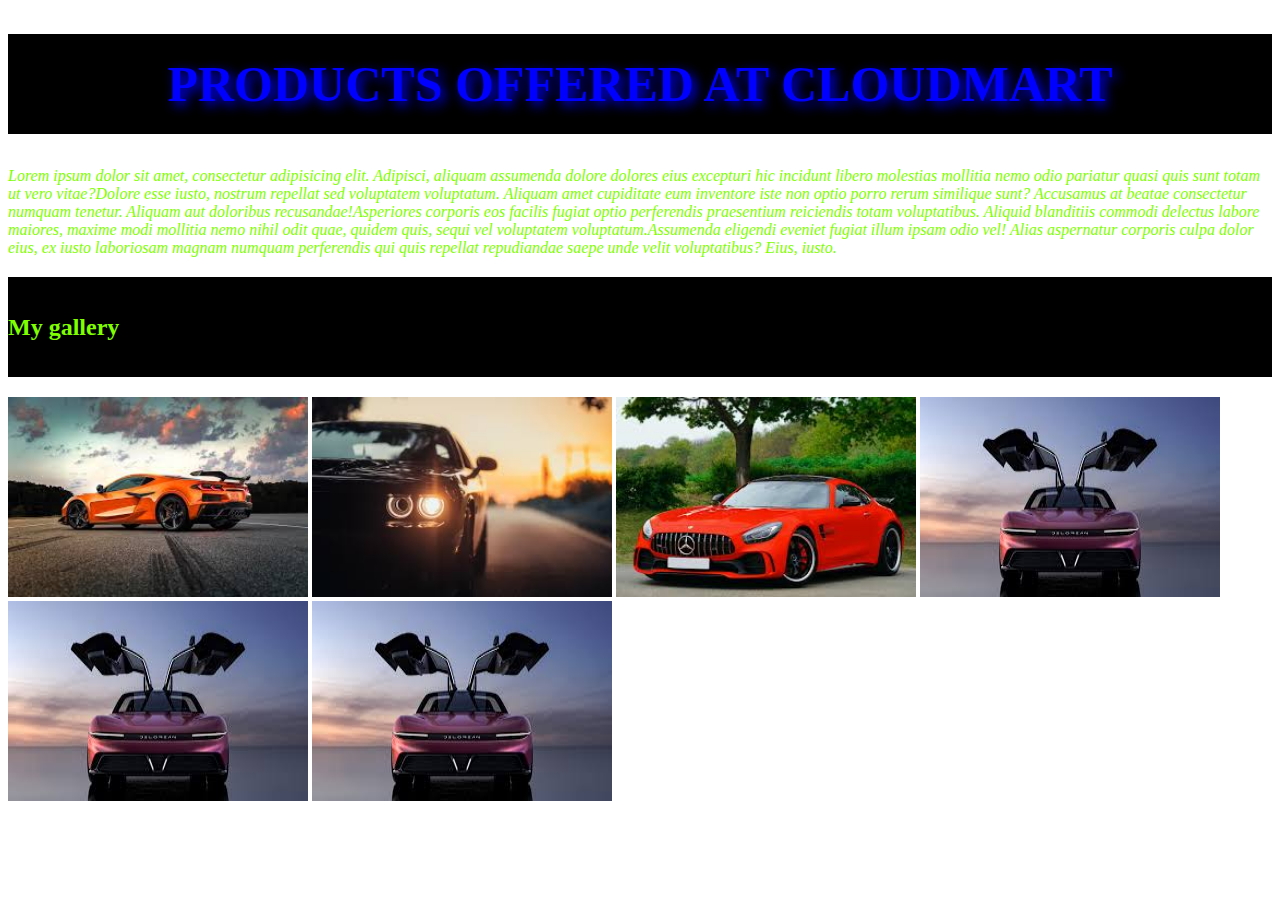
<file: Index.html>
<!doctype html>
<html lang="en">
<head>
    <meta charset="UTF-8">
    <meta name="viewport"
          content="width=device-width, user-scalable=no, initial-scale=1.0, maximum-scale=1.0, minimum-scale=1.0">
    <meta http-equiv="X-UA-Compatible" content="ie=edge">
    <title>Index Page</title>
    <link rel="icon" href="assets/index.png">
    <style>
        h1{
            font-size: 50px;
            text-shadow: 4px 4px 12px ;
        }
        p{
            font-style: italic;
            color: chartreuse;
        }
img{
    width: 300px;
    height: 200px;
}
h2{
    background-color: black;
    color: blue;
    line-height: 100px;

}
h1:hover{
    background-color: blue;
}
img:hover{
    opacity: 0;

}
    </style>
</head>
<h1 style="color: blue; text-align: center; background-color: black;line-height: 100px">PRODUCTS OFFERED AT CLOUDMART</h1>
<p><span><u><b></b></u>Lorem ipsum dolor sit amet, consectetur adipisicing elit. Adipisci, aliquam assumenda dolore dolores eius excepturi hic incidunt libero molestias mollitia nemo odio pariatur quasi quis sunt totam ut vero vitae?</span><span>Dolore esse iusto, nostrum repellat sed voluptatem voluptatum. Aliquam amet cupiditate eum inventore iste non optio porro rerum similique sunt? Accusamus at beatae consectetur numquam tenetur. Aliquam aut doloribus recusandae!</span><span>Asperiores corporis eos facilis fugiat optio perferendis praesentium reiciendis totam voluptatibus. Aliquid blanditiis commodi delectus labore maiores, maxime modi mollitia nemo nihil odit quae, quidem quis, sequi vel voluptatem voluptatum.</span><span>Assumenda eligendi eveniet fugiat illum ipsam odio vel! Alias aspernatur corporis culpa dolor eius, ex iusto laboriosam magnam numquam perferendis qui quis repellat repudiandae saepe unde velit voluptatibus? Eius, iusto.</span></p>

<a href="home.html"target="_blank"></a>
<a href="list.html" target="_blank"></a>
<h2 style="color: chartreuse">My gallery</h2>
<img src="assets/car2.jpeg" alt="">
<img src="assets/car6.jpeg" alt="">
<img src="assets/car7.jpeg" alt="">
<img src="assets/car8.jpeg" alt="">
<img src="assets/car8.jpeg" alt="">
<img src="assets/car8.jpeg" alt="">
<body>

</body>
</html>
</file>
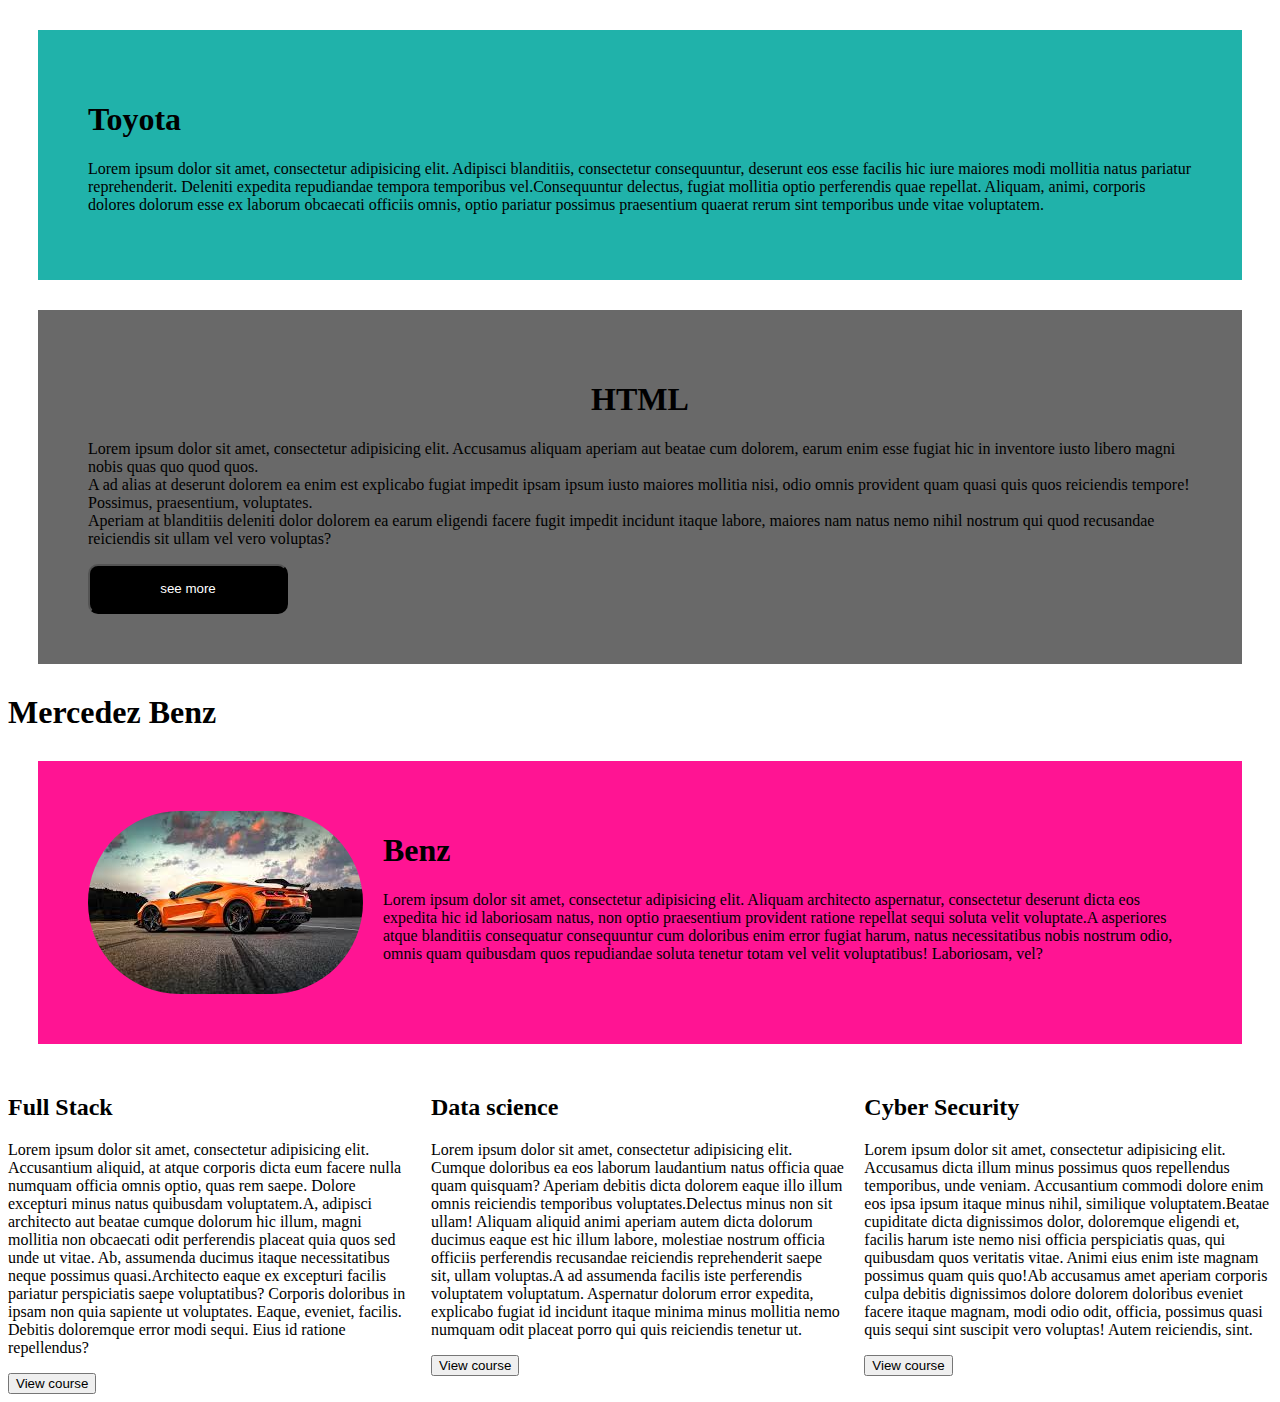
<file: About.html>
<!doctype html>
<html lang="en" xmlns="http://www.w3.org/1999/html">
<head>
    <meta charset="UTF-8">
    <meta name="viewport"
          content="width=device-width, user-scalable=no, initial-scale=1.0, maximum-scale=1.0, minimum-scale=1.0">
    <meta http-equiv="X-UA-Compatible" content="ie=edge">
    <title>About Page</title>

  <style>
    #division1{
      background-color: lightseagreen;
      margin: 30px;
      padding: 50px;
    }
    #two{
      background-color: dimgray;
      margin: 30px;
      padding: 50px;
    }
    #two h1 {
      text-align: center;
    }
    #two button{
      background-color: black;
      color: white;
      width: 200px;
      height: 50px;
      border-radius: 10px;
    }

    p:hover{
        background-color: #003cff;

    }
    h1:hover{
        background-color: white;

    }
    #two button:hover{
        background-color: white;
    }
    p:hover{
        background-color: #003cff;
    }
    #mydiv{
        background-color: deeppink;
        display: flex;
        margin: 30px;
        padding: 50px;
    }
    #myimage {
        margin-right: 20px;
        border-radius: 450px;
    }
    #main{
        display: flex;
    }
    
    
    .mydivision{
        margin-right: 20px;
    }




  </style>


</head>
<body>


<div id="division1">
  <h1>Toyota</h1>
<p><span>Lorem ipsum dolor sit amet, consectetur adipisicing elit. Adipisci blanditiis, consectetur consequuntur, deserunt eos esse facilis hic iure maiores modi mollitia natus pariatur reprehenderit. Deleniti expedita repudiandae tempora temporibus vel.</span><span>Consequuntur delectus, fugiat mollitia optio perferendis quae repellat. Aliquam, animi, corporis dolores dolorum esse ex laborum obcaecati officiis omnis, optio pariatur possimus praesentium quaerat rerum sint temporibus unde vitae voluptatem.</span></p>

</div>

<div id="two">
  <h1>HTML</h1>
  <p>
  <div>Lorem ipsum dolor sit amet, consectetur adipisicing elit. Accusamus aliquam aperiam aut beatae cum dolorem, earum
    enim esse fugiat hic in inventore iusto libero magni nobis quas quo quod quos.
  </div>
  <div>A ad alias at deserunt dolorem ea enim est explicabo fugiat impedit ipsam ipsum iusto maiores mollitia nisi, odio
    omnis provident quam quasi quis quos reiciendis tempore! Possimus, praesentium, voluptates.
  </div>
  <div>Aperiam at blanditiis deleniti dolor dolorem ea earum eligendi facere fugit impedit incidunt itaque labore,
    maiores nam natus nemo nihil nostrum qui quod recusandae reiciendis sit ullam vel vero voluptas?
  </div> </p>
  <button>see more</button>
</div>

<h1>Mercedez Benz</h1>
<div id="mydiv">
    <img src="assets/car2.jpeg" alt="" id="myimage">

    <div>
        <h1>Benz</h1>
        <p><span>Lorem ipsum dolor sit amet, consectetur adipisicing elit. Aliquam architecto aspernatur, consectetur deserunt dicta eos expedita hic id laboriosam natus, non optio praesentium provident ratione repellat sequi soluta velit voluptate.</span><span>A asperiores atque blanditiis consequatur consequuntur cum doloribus enim error fugiat harum, natus necessitatibus nobis nostrum odio, omnis quam quibusdam quos repudiandae soluta tenetur totam vel velit voluptatibus! Laboriosam, vel?</span></p>
    </div>
</div>


<div id="main">
    <div class="mydivision">
        <!---Full stack--->
    <h2>Full Stack</h2>
    <p><span>Lorem ipsum dolor sit amet, consectetur adipisicing elit. Accusantium aliquid, at atque corporis dicta eum facere nulla numquam officia omnis optio, quas rem saepe. Dolore excepturi minus natus quibusdam voluptatem.</span><span>A, adipisci architecto aut beatae cumque dolorum hic illum, magni mollitia non obcaecati odit perferendis placeat quia quos sed unde ut vitae. Ab, assumenda ducimus itaque necessitatibus neque possimus quasi.</span><span>Architecto eaque ex excepturi facilis pariatur perspiciatis saepe voluptatibus? Corporis doloribus in ipsam non quia sapiente ut voluptates. Eaque, eveniet, facilis. Debitis doloremque error modi sequi. Eius id ratione repellendus?</span></p>
     <button>View course</button>
</div >

<div class="mydivision">
    <!---Data science--->
    <h2>Data science</h2>
    <p><span>Lorem ipsum dolor sit amet, consectetur adipisicing elit. Cumque doloribus ea eos laborum laudantium natus officia quae quam quisquam? Aperiam debitis dicta dolorem eaque illo illum omnis reiciendis temporibus voluptates.</span><span>Delectus minus non sit ullam! Aliquam aliquid animi aperiam autem dicta dolorum ducimus eaque est hic illum labore, molestiae nostrum officia officiis perferendis recusandae reiciendis reprehenderit saepe sit, ullam voluptas.</span><span>A ad assumenda facilis iste perferendis voluptatem voluptatum. Aspernatur dolorum error expedita, explicabo fugiat id incidunt itaque minima minus mollitia nemo numquam odit placeat porro qui quis reiciendis tenetur ut.</span></p>
     <button>View course</button>

</div>

<div>
    <!---Cyber Security--->
    <h2>Cyber Security</h2>
    <p><span>Lorem ipsum dolor sit amet, consectetur adipisicing elit. Accusamus dicta illum minus possimus quos repellendus temporibus, unde veniam. Accusantium commodi dolore enim eos ipsa ipsum itaque minus nihil, similique voluptatem.</span><span>Beatae cupiditate dicta dignissimos dolor, doloremque eligendi et, facilis harum iste nemo nisi officia perspiciatis quas, qui quibusdam quos veritatis vitae. Animi eius enim iste magnam possimus quam quis quo!</span><span>Ab accusamus amet aperiam corporis culpa debitis dignissimos dolore dolorem doloribus eveniet facere itaque magnam, modi odio odit, officia, possimus quasi quis sequi sint suscipit vero voluptas! Autem reiciendis, sint.</span></p>
    <button>View course</button>
</div>
</div>
</body>
</html>
</file>
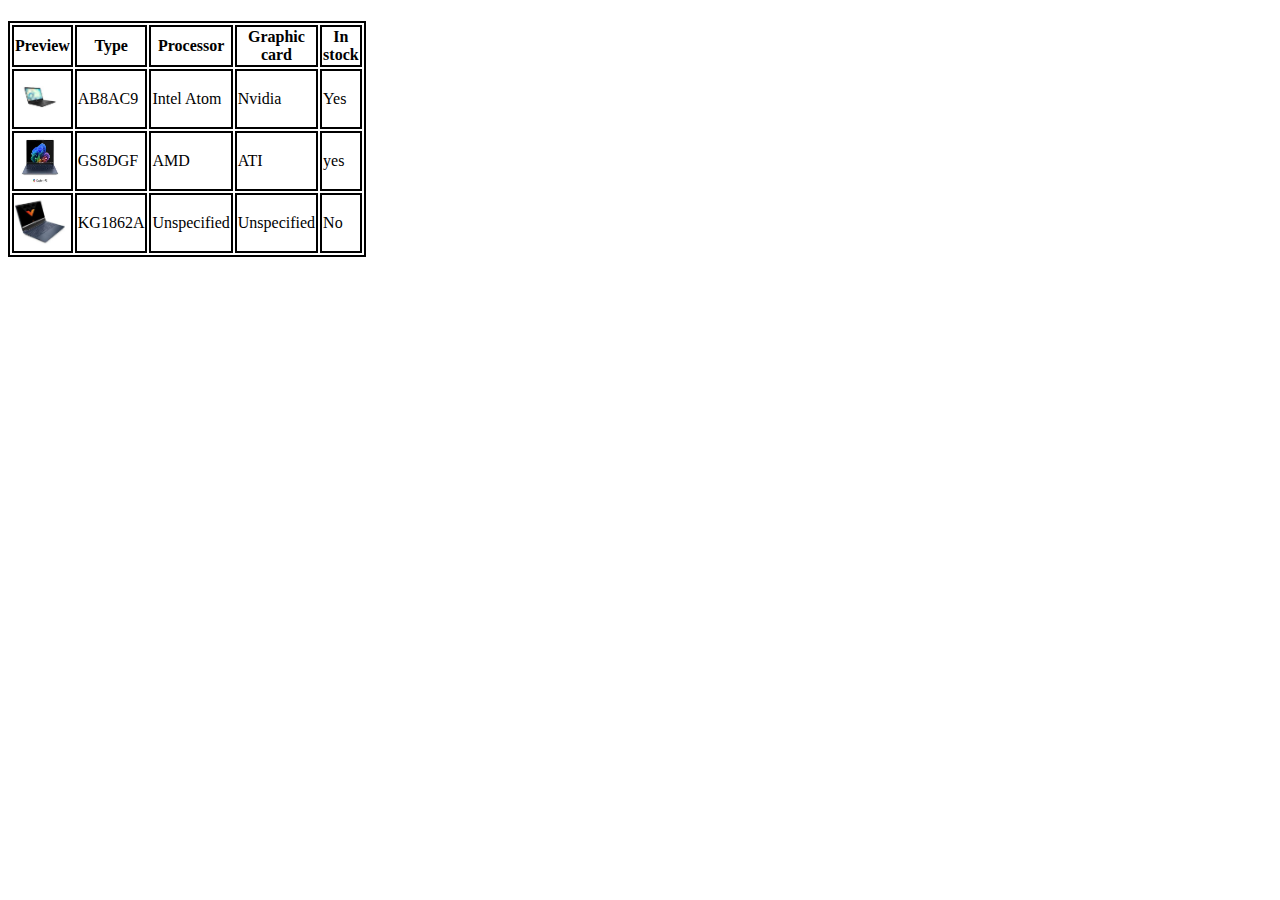
<file: assignment.html>
<!doctype html>
<html lang="en">
<head>
    <meta charset="UTF-8">
    <meta name="viewport"
          content="width=device-width, user-scalable=no, initial-scale=1.0, maximum-scale=1.0, minimum-scale=1.0">
    <meta http-equiv="X-UA-Compatible" content="ie=edge">
    <title></title>

    <style>
        table, th, td{
            border: 2px solid ;

        }

        table{
            width: 200px;
            height: 200px;
            background-color: white;

        }

        h1{
            text-align: center;
        }
        img{
            height: 50px;
            width: 50px;
        }
    </style>
</head>
<body>

<h1></h1>

<table>
    <tr>
        <th>Preview</th>
        <th>Type</th>
        <th>Processor</th>
        <th>Graphic card</th>
        <th>In stock</th>
    </tr>
    
    <tr>
        <td><img src="assets/lapy%201.jpeg" alt=""></td>
        <td>AB8AC9</td>
        <td>Intel Atom</td>
        <td>Nvidia</td>
        <td>Yes</td>
    </tr>
    
    <tr>
        <td><img src="assets/lapy%204.jpeg" alt=""></td>
        <td>GS8DGF</td>
        <td>AMD</td>
        <td>ATI</td>
        <td>yes</td>
    </tr>
    
    <tr>
        <td><img src="assets/lapy%206.jpeg" alt=""></td>
        <td>KG1862A</td>
        <td>Unspecified</td>
        <td>Unspecified</td>
        <td>No</td>
    </tr>
</table>

</body>
</html>
</file>
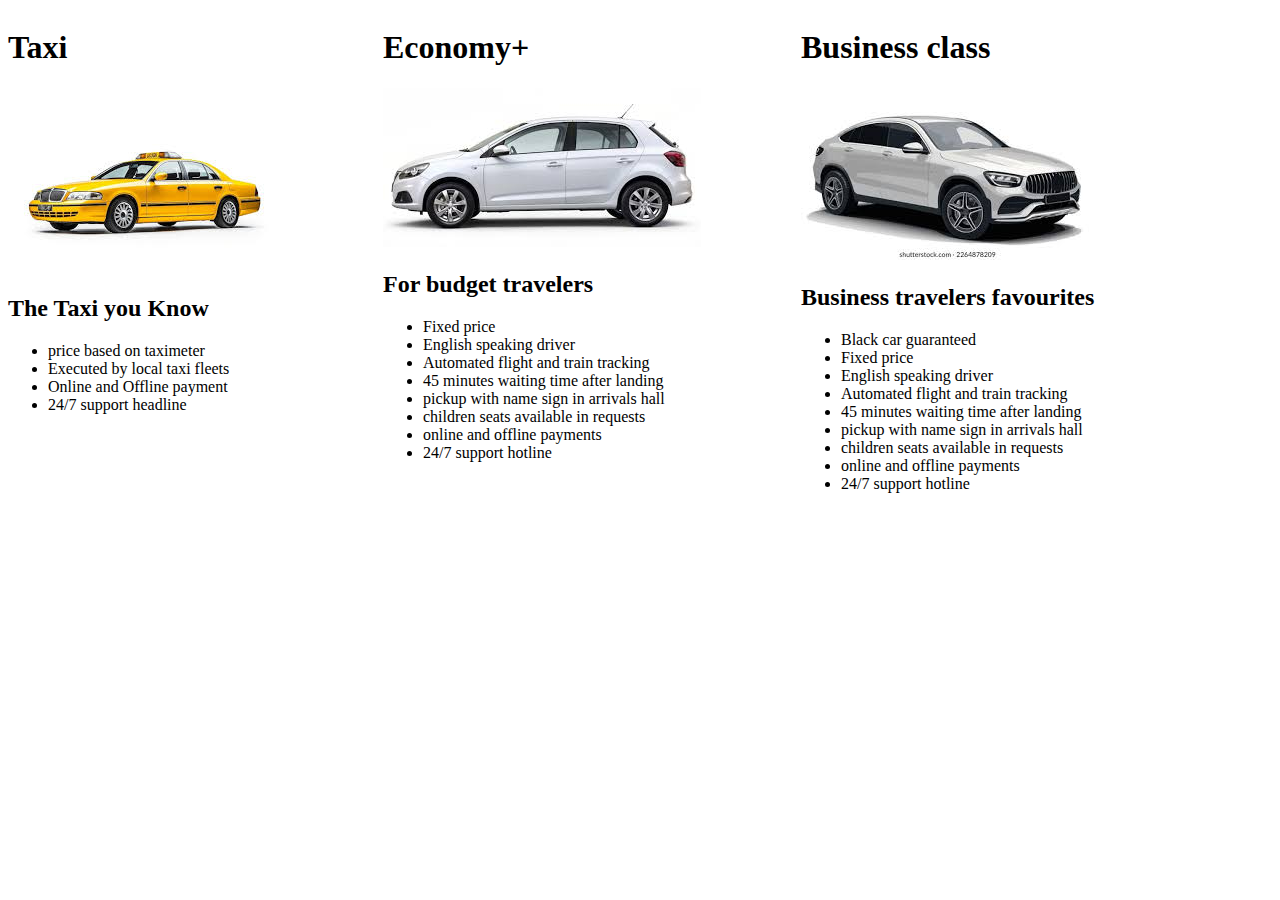
<file: Assigno.html>
<!doctype html>
<html lang="en">
<head>
    <meta charset="UTF-8">
    <meta name="viewport"
          content="width=device-width, user-scalable=no, initial-scale=1.0, maximum-scale=1.0, minimum-scale=1.0">
    <meta http-equiv="X-UA-Compatible" content="ie=edge">
    <title>Document</title>

  <style>
    #Main{
      display: flex;
    }
    .ouroffers{
      margin-right: 100px;
    }

  </style>
</head>
<body>

<div id="Main">
  <div class="ouroffers">
  <h1>Taxi</h1>
    <img src="assets/Taxi.jpeg" alt="">
  <h2>The Taxi you Know</h2>
  <ul>
    <li>price based on taximeter</li>
    <li>Executed by local taxi fleets</li>
    <li>Online and Offline payment</li>
    <li>24/7 support headline</li>
  </ul>
  </div>
  
  <div class="ouroffers">
    <h1>Economy+</h1>
    <img src="assets/economy.jpeg" alt="">
    <h2>For budget travelers</h2>
    <ul>
      <li>Fixed price</li>
      <li>English speaking driver</li>
      <li>Automated flight and train tracking</li>
      <li>45 minutes waiting time after landing</li>
      <li>pickup with name sign in arrivals hall</li>
      <li>children seats available in requests</li>
      <li>online and offline payments</li>
      <li>24/7 support hotline</li>
    </ul>
  </div>
  
  <div class="ouroffers">
    <h1>Business class</h1>
    <img src="assets/business.jpeg" alt="">
    <h2>Business travelers favourites</h2>
    <ul>
      <li>Black car guaranteed</li>
      <li>Fixed price</li>
      <li>English speaking driver</li>
      <li>Automated flight and train tracking</li>
      <li>45 minutes waiting time after landing</li>
      <li>pickup with name sign in arrivals hall</li>
      <li>children seats available in requests</li>
      <li>online and offline payments</li>
      <li>24/7 support hotline</li>
    </ul>
  </div>
</div>
  


</body>
</html>
</file>
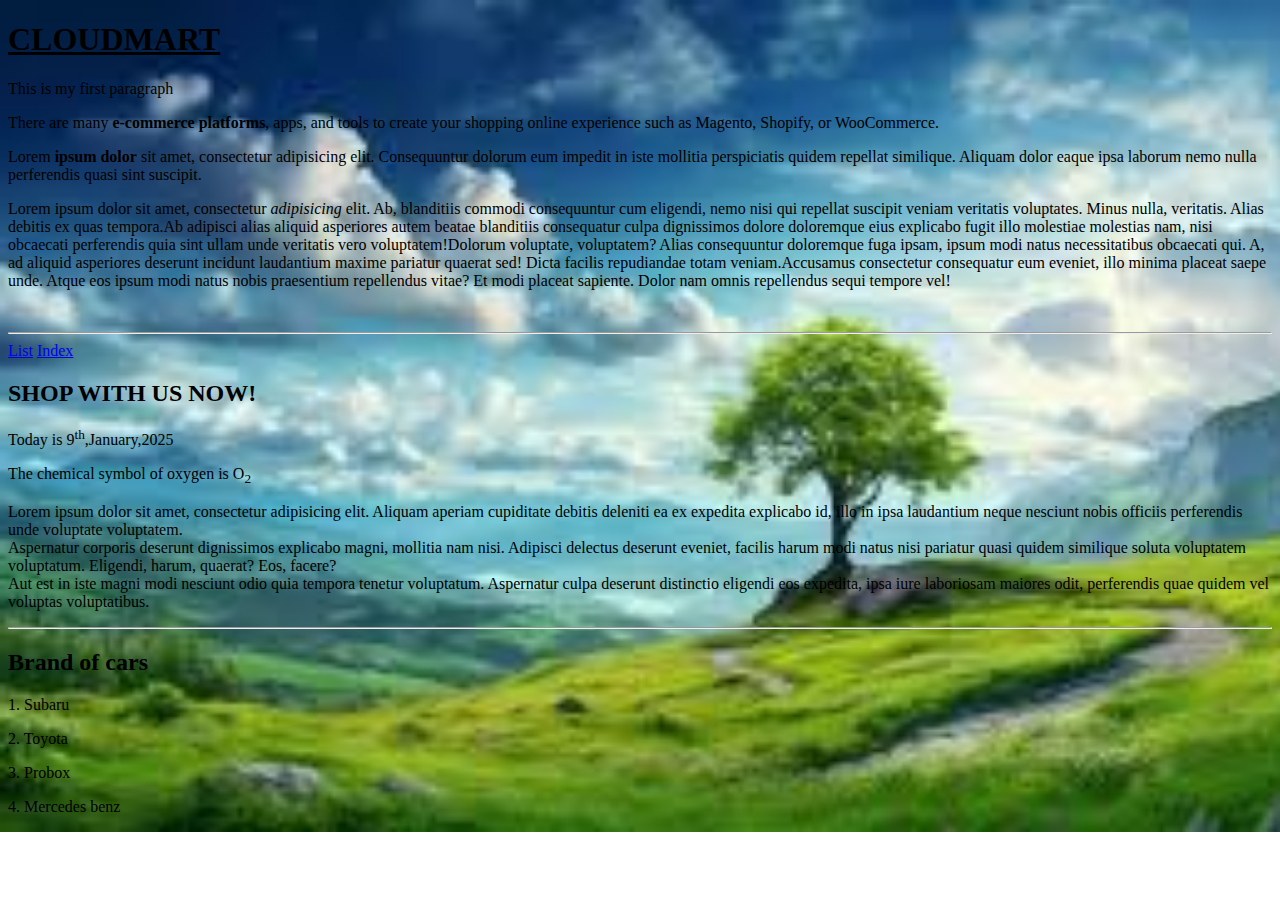
<file: home.html>
<!doctype html>
<html lang="en">
<head>
    <meta charset="UTF-8">
    <meta name="viewport"
          content="width=device-width, user-scalable=no, initial-scale=1.0, maximum-scale=1.0, minimum-scale=1.0">
    <meta http-equiv="X-UA-Compatible" content="ie=edge">
    <title>Homepage</title>
    <link rel="icon" href="assets/green-home-icon-sign-on-260nw-2502356071.webp">

    <style>
            body{
            background-image: url("assets/background.jpeg");
            background-repeat: no-repeat;
            background-size: cover;
        }
    </style>
</head>

<body>


<h1><u>CLOUDMART</u></h1>
<P>This is my first paragraph</P>
<p>There are many <b>e-commerce platforms</b>, apps, and tools to create your shopping online experience such as Magento, Shopify, or WooCommerce. </p>
<p>Lorem <b>ipsum dolor</b> sit amet, consectetur adipisicing elit. Consequuntur dolorum eum impedit in iste mollitia perspiciatis quidem repellat similique. Aliquam dolor eaque ipsa laborum nemo nulla perferendis quasi sint suscipit.</p>
<p><span>Lorem ipsum dolor sit amet, consectetur <i>adipisicing </i>elit. Ab, blanditiis commodi consequuntur cum eligendi, nemo nisi qui repellat suscipit veniam veritatis voluptates. Minus nulla, veritatis. Alias debitis ex quas tempora.</span><span>Ab adipisci alias aliquid asperiores autem beatae blanditiis consequatur culpa dignissimos dolore doloremque eius explicabo fugit illo molestiae molestias nam, nisi obcaecati perferendis quia sint ullam unde veritatis vero voluptatem!</span><span>Dolorum voluptate, voluptatem? Alias consequuntur doloremque fuga ipsam, ipsum modi natus necessitatibus obcaecati qui. A, ad aliquid asperiores deserunt incidunt laudantium maxime pariatur quaerat sed! Dicta facilis repudiandae totam veniam.</span><span>Accusamus consectetur consequatur eum eveniet, illo minima placeat saepe unde. Atque eos ipsum modi natus nobis praesentium repellendus vitae? Et modi placeat sapiente. Dolor nam omnis repellendus sequi tempore vel!</span></p>


<br>
<hr>

<a href="list.html" target="_blank">List</a>
<a href="Index.html" target="_blank">Index</a>
<h2>SHOP WITH US NOW!</h2>
<p>Today is 9<sup>th</sup>,January,2025</p>
<p>The chemical symbol of oxygen is O<sub>2</sub></p>
<P>
<div>Lorem ipsum dolor sit amet, consectetur adipisicing elit. Aliquam aperiam cupiditate debitis deleniti ea ex
  expedita explicabo id, illo in ipsa laudantium neque nesciunt nobis officiis perferendis unde voluptate voluptatem.
</div>
<div>Aspernatur corporis deserunt dignissimos explicabo magni, mollitia nam nisi. Adipisci delectus deserunt eveniet,
  facilis harum modi natus nisi pariatur quasi quidem similique soluta voluptatem voluptatum. Eligendi, harum, quaerat?
  Eos, facere?
</div>
<div>Aut est in iste magni modi nesciunt odio quia tempora tenetur voluptatum. Aspernatur culpa deserunt distinctio
  eligendi eos expedita, ipsa iure laboriosam maiores odit, perferendis quae quidem vel voluptas voluptatibus.
</div></P>
<hr>

<h2>Brand of cars</h2>
<p>1. Subaru</p>
<p>2. Toyota</p>
<p>3. Probox</p>
<p>4. Mercedes benz</p>


</body>
</html>
</file>
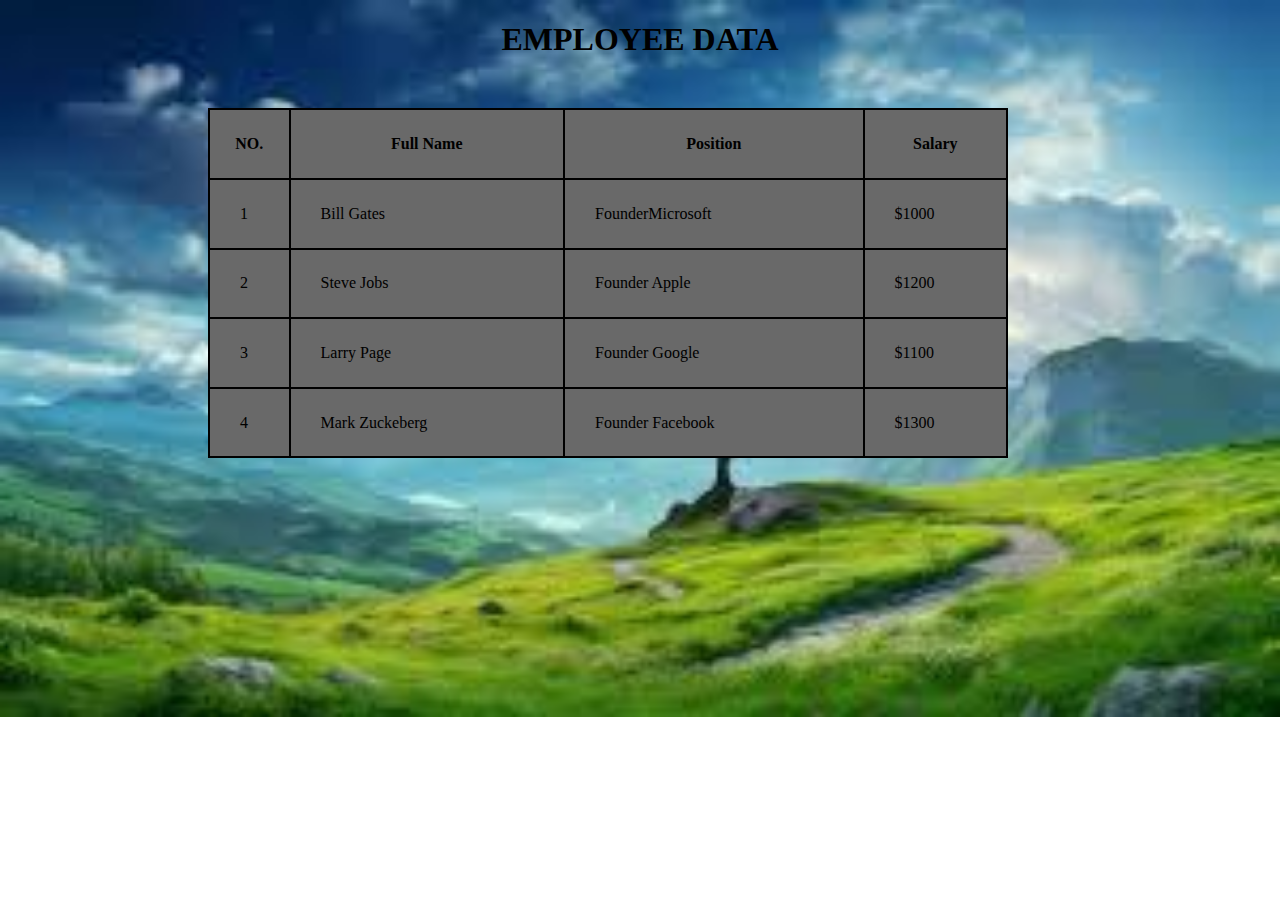
<file: Information.html>
<!doctype html>
<html lang="en">
<head>
    <meta charset="UTF-8">
    <meta name="viewport"
          content="width=device-width, user-scalable=no, initial-scale=1.0, maximum-scale=1.0, minimum-scale=1.0">
    <meta http-equiv="X-UA-Compatible" content="ie=edge">
    <title>Employees</title>
    <style>
        table, th, td{
            border: 2px solid black;
            border-collapse: collapse;
        }
        table{
            width: 800px;
            height: 350px;
            background-color: dimgray;
            margin-left: 200px;
            margin-top: 50px;
        }
        td{
            padding-left: 30px;

        }
        h1{
            text-align: center;
        }
        body{
            background-image: url("assets/background.jpeg");
            background-repeat: no-repeat;
            background-size: cover;
        }



    </style>
</head>
<body>

<h1>EMPLOYEE DATA</h1>

<table>
    <tr>
        <th>NO.</th>
        <th>Full Name</th>
        <th>Position</th>
        <th>Salary</th>
    </tr>

    <tr>
        <td>1</td>
        <td>Bill Gates</td>
        <td>FounderMicrosoft</td>
        <td>$1000</td>
    </tr>

    <tr>
        <td>2</td>
        <td>Steve Jobs</td>
        <td>Founder Apple</td>
        <td>$1200</td>
    </tr>

    <tr>
        <td>3</td>
        <td>Larry Page</td>
        <td>Founder Google</td>
        <td>$1100</td>
    </tr>

    <tr>
        <td>4</td>
        <td>Mark Zuckeberg</td>
        <td>Founder Facebook</td>
        <td>$1300</td>
    </tr>
</table>
</body>
</html>
</file>
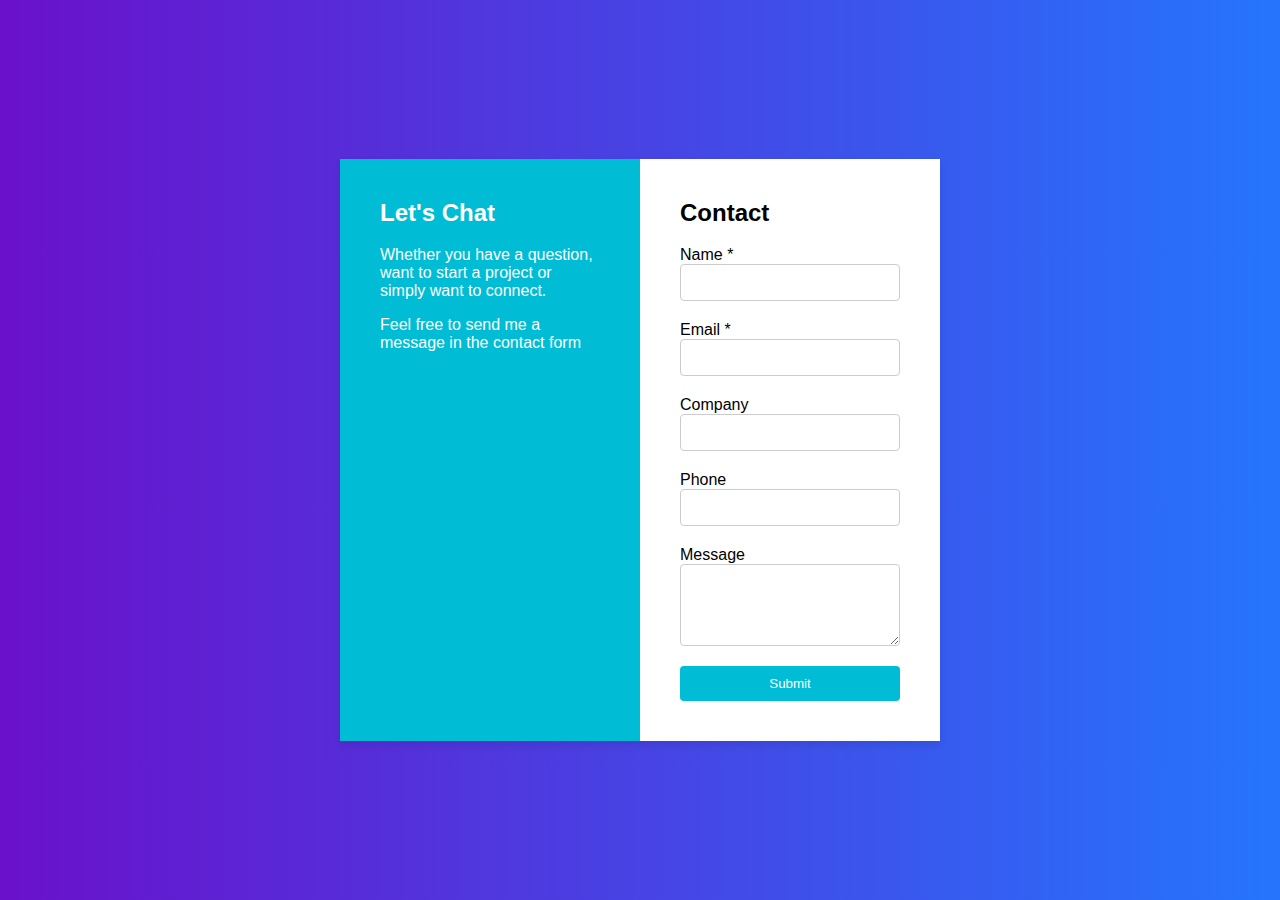
<file: lets chat.html>
<!DOCTYPE html>
<html lang="en">
<head>
    <meta charset="UTF-8">
    <meta name="viewport" content="width=device-width, initial-scale=1.0">
    <title>Contact Form</title>
    <style>
        body {
            font-family: Arial, sans-serif;
            background: linear-gradient(to right, #6a11cb, #2575fc);
            display: flex;
            justify-content: center;
            align-items: center;
            height: 100vh;
            margin: 0;
        }
        .container {
            display: flex;
            width: 600px;
            box-shadow: 0 4px 8px rgba(0, 0, 0, 0.1);
        }
        .left {
            background-color: #00bcd4;
            color: white;
            padding: 40px;
            flex: 1;
        }
        .right {
            background-color: white;
            padding: 40px;
            flex: 1;
        }
        h2 {
            margin-top: 0;
        }
        form {
            display: flex;
            flex-direction: column;
        }
        input, textarea {
            margin-bottom: 20px;
            padding: 10px;
            border: 1px solid #ccc;
            border-radius: 4px;
        }
        button {
            padding: 10px;
            background-color: #00bcd4;
            color: white;
            border: none;
            border-radius: 4px;
            cursor: pointer;
        }
        button:hover {
            background-color: #0097a7;
        }
    </style>
</head>
<body>
    <div class="container">
        <div class="left">
            <h2>Let's Chat</h2>
            <p>Whether you have a question, want to start a project or simply want to connect.</p>
            <p>Feel free to send me a message in the contact form</p>
        </div>
        <div class="right">
            <h2>Contact</h2>
            <form>
                <label for="name">Name *</label>
                <input type="text" id="name" name="name" required>
                <label for="email">Email *</label>
                <input type="email" id="email" name="email" required>
                <label for="company">Company</label>
                <input type="text" id="company" name="company">
                <label for="phone">Phone</label>
                <input type="tel" id="phone" name="phone">
                <label for="message">Message</label>
                <textarea id="message" name="message" rows="4"></textarea>
                <button type="submit">Submit</button>
            </form>
        </div>
    </div>
</body>
</html>
</file>
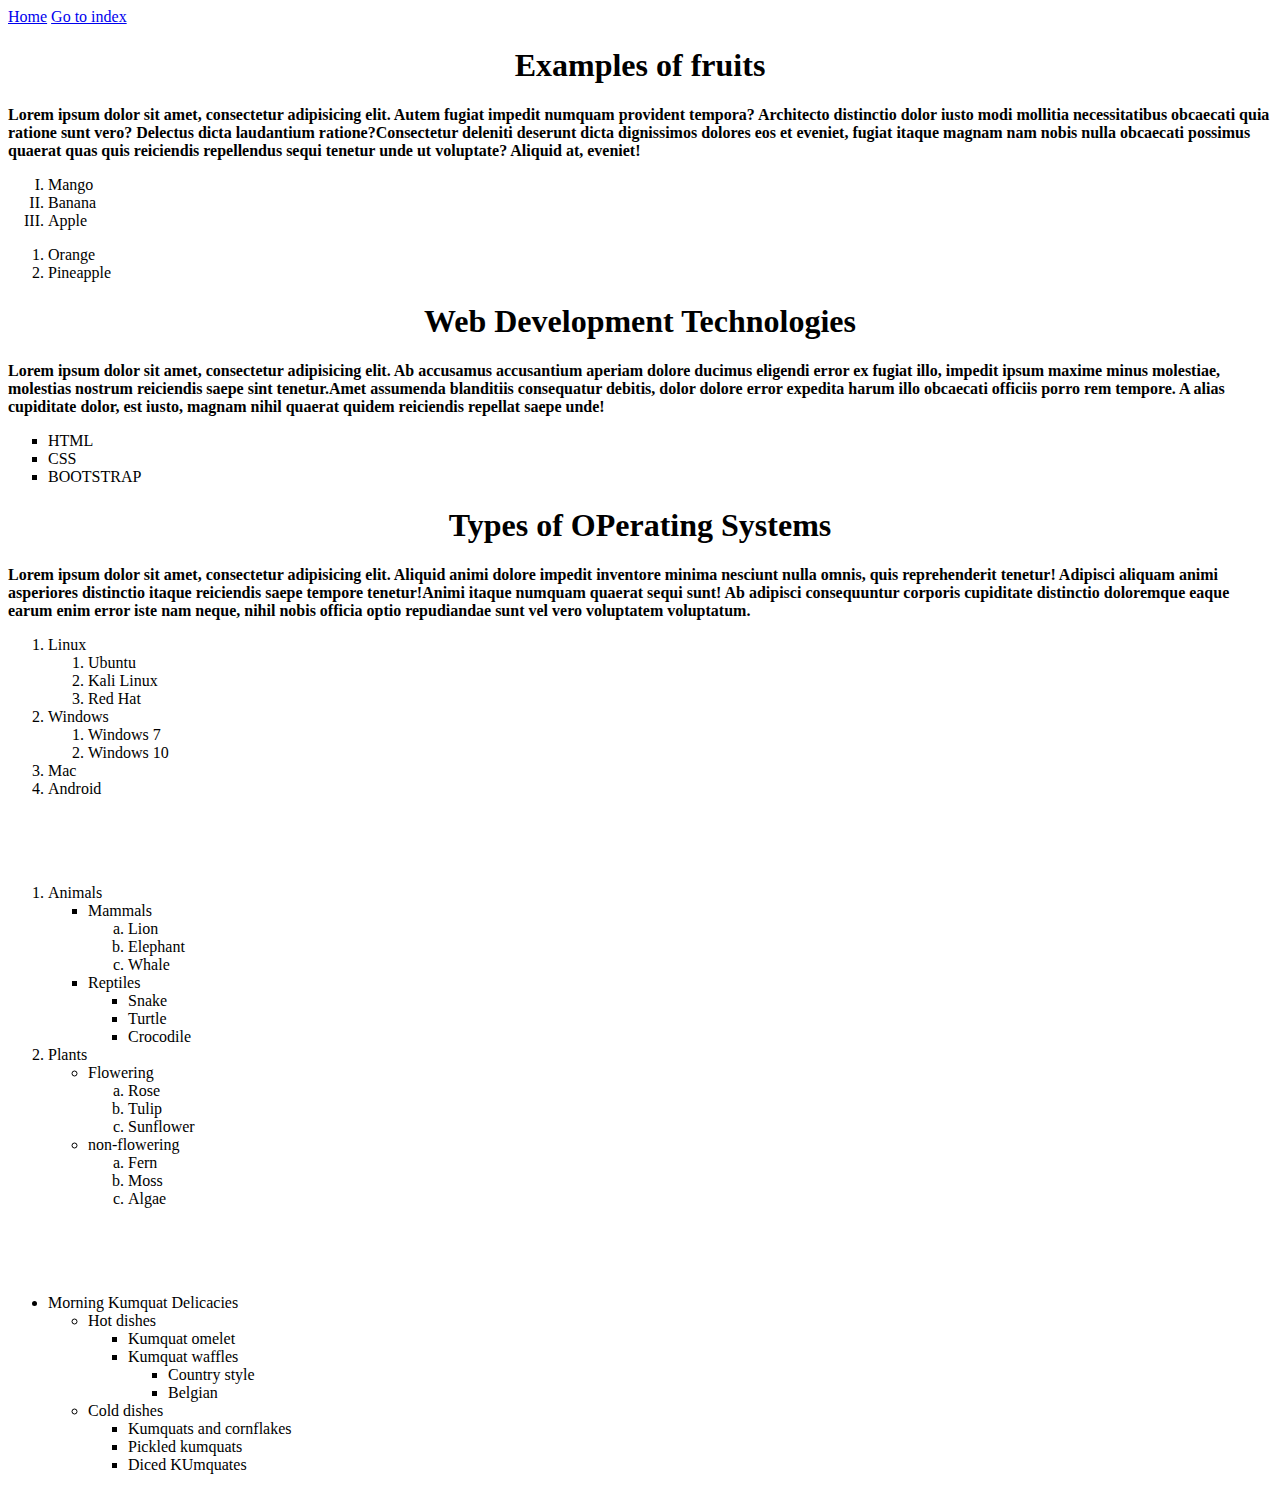
<file: list.html>
<!doctype html>
<html lang="en">
<head>
    <meta charset="UTF-8">
    <meta name="viewport"
          content="width=device-width, user-scalable=no, initial-scale=1.0, maximum-scale=1.0, minimum-scale=1.0">
    <meta http-equiv="X-UA-Compatible" content="ie=edge">
    <title>ListPage</title>
  <link rel="icon" href="assets/list.png">

  <style>
    h1{
      text-align: center;
    }
    p{
      font-weight: bold;
    }
    body{
      background-color: #ffffff;
    }
  </style>
</head>
<body>

<a href="home.html" target="_blank">Home</a>
<a href="Index.html" target="_blank">Go to index</a>

<!------This is an ordered list------>
<a href="list.html" target="_blank"></a>
<h1>Examples of fruits</h1>
<p><span>Lorem ipsum dolor sit amet, consectetur adipisicing elit. Autem fugiat impedit numquam provident tempora? Architecto distinctio dolor iusto modi mollitia necessitatibus obcaecati quia ratione sunt vero? Delectus dicta laudantium ratione?</span><span>Consectetur deleniti deserunt dicta dignissimos dolores eos et eveniet, fugiat itaque magnam nam nobis nulla obcaecati possimus quaerat quas quis reiciendis repellendus sequi tenetur unde ut voluptate? Aliquid at, eveniet!</span></p>
<ol type="I">
  <li>Mango</li>
  <li>Banana</li>
  <li>Apple</li>
</ol>

<ol>
  <li>Orange</li>
  <li>Pineapple</li>
</ol>

<h1>Web Development Technologies</h1>
<p><span>Lorem ipsum dolor sit amet, consectetur adipisicing elit. Ab accusamus accusantium aperiam dolore ducimus eligendi error ex fugiat illo, impedit ipsum maxime minus molestiae, molestias nostrum reiciendis saepe sint tenetur.</span><span>Amet assumenda blanditiis consequatur debitis, dolor dolore error expedita harum illo obcaecati officiis porro rem tempore. A alias cupiditate dolor, est iusto, magnam nihil quaerat quidem reiciendis repellat saepe unde!</span></p>
<ul style="list-style-type: square">
  <li>HTML</li>
  <li>CSS</li>
  <li>BOOTSTRAP</li>

</ul>

<h1>Types of OPerating Systems</h1>
<p><span>Lorem ipsum dolor sit amet, consectetur adipisicing elit. Aliquid animi dolore impedit inventore minima nesciunt nulla omnis, quis reprehenderit tenetur! Adipisci aliquam animi asperiores distinctio itaque reiciendis saepe tempore tenetur!</span><span>Animi itaque numquam quaerat sequi sunt! Ab adipisci consequuntur corporis cupiditate distinctio doloremque eaque earum enim error iste nam neque, nihil nobis officia optio repudiandae sunt vel vero voluptatem voluptatum.</span></p>
<ol>
  <li>Linux
    <ol>
      <li>Ubuntu</li>
      <li>Kali Linux</li>
      <li>Red Hat</li>
    </ol>
  </li>
  <li>Windows
    <ol>
      <li>Windows 7</li>
      <li>Windows 10</li>
    </ol>
  </li>
  <li>Mac</li>
  <li>Android</li>
</ol>


<br><br><br>
<ol>
  <li>Animals
    <ul style="list-style-type: square">
      <li>Mammals
        <ol type="a">
          <li>Lion</li>
          <li>Elephant</li>
          <li>Whale</li>
        </ol>
      </li>
      <li>Reptiles
        <ul style="list-style-type: square">
          <li>Snake</li>
          <li>Turtle</li>
          <li>Crocodile</li>
        </ul>
      </li>
    </ul>

  </li>
  <li>Plants</li>


  <UL>
    <li>Flowering
      <ol type="a">
        <li>Rose</li>
        <li>Tulip</li>
        <li>Sunflower</li>
      </ol>
    </li>
    <li>non-flowering
      <ol type="a">
        <li>Fern</li>
        <li>Moss</li>
        <li>Algae</li>
      </ol>
    </li>
  </UL>
</ol>


<br><br><br>
<ul>
  <li>Morning Kumquat Delicacies</li>
 <ul>

   <li>Hot dishes
     <ul>
       <li>Kumquat omelet</li>
       <li>Kumquat waffles
         <ul>
           <li>Country style</li>
           <li>Belgian</li>
         </ul>
       </li>
     </ul>
   </li>
   <li>Cold dishes
     <ul>
       <li>Kumquats and cornflakes</li>
       <li>Pickled kumquats</li>
       <li>Diced KUmquates</li>
     </ul>
   </li>
 </ul>



</ul>
</body>

</html>
</file>
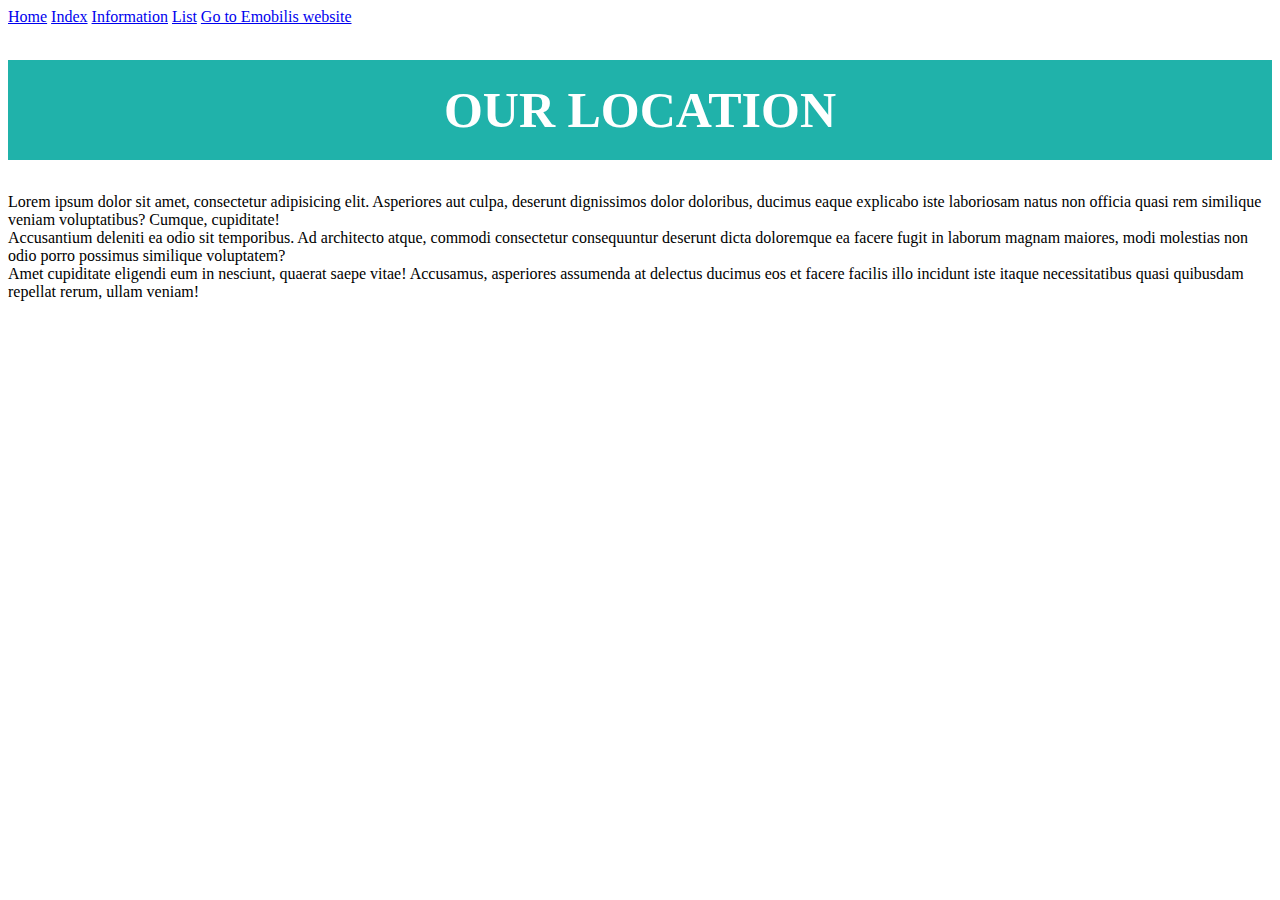
<file: Location.html>
<!doctype html>
<html lang="en">
<head>
    <meta charset="UTF-8">
    <meta name="viewport"
          content="width=device-width, user-scalable=no, initial-scale=1.0, maximum-scale=1.0, minimum-scale=1.0">
    <meta http-equiv="X-UA-Compatible" content="ie=edge">
    <title>Our location</title>
    <style>

        h1{
            text-align: center;
            background-color: lightseagreen;
            line-height: 100px;
            color: white;
            font-weight: bolder;
            font-size: 50px;
        }
    </style>
</head>
<body>

<a href="home.html">Home</a>
<a href="Index.html">Index</a>
<a href="Information.html">Information</a>
<a href="list.html">List</a>
<a href="https://www.emobilis.ac.ke/">Go to Emobilis website</a>
<h1>OUR LOCATION</h1>
<P>
<div>Lorem ipsum dolor sit amet, consectetur adipisicing elit. Asperiores aut culpa, deserunt dignissimos dolor
    doloribus, ducimus eaque explicabo iste laboriosam natus non officia quasi rem similique veniam voluptatibus?
    Cumque, cupiditate!
</div>
<div>Accusantium deleniti ea odio sit temporibus. Ad architecto atque, commodi consectetur consequuntur deserunt dicta
    doloremque ea facere fugit in laborum magnam maiores, modi molestias non odio porro possimus similique voluptatem?
</div>
<div>Amet cupiditate eligendi eum in nesciunt, quaerat saepe vitae! Accusamus, asperiores assumenda at delectus ducimus
    eos et facere facilis illo incidunt iste itaque necessitatibus quasi quibusdam repellat rerum, ullam veniam!
</div></P>

<iframe src="https://www.google.com/maps/embed?pb=!1m18!1m12!1m3!1d4497.809087586635!2d36.894390275485165!3d-1.282304198705501!2m3!1f0!2f0!3f0!3m2!1i1024!2i768!4f13.1!3m3!1m2!1s0x182f138ecc44e003%3A0x6558b82f03babd69!2sFirst%20Love%20Pentecostal%20Church!5e1!3m2!1sen!2ske!4v1736923791984!5m2!1sen!2ske" width="100%" height="450" style="border:0;" allowfullscreen="" loading="lazy" referrerpolicy="no-referrer-when-downgrade"></iframe>

</body>
</html>
</file>
